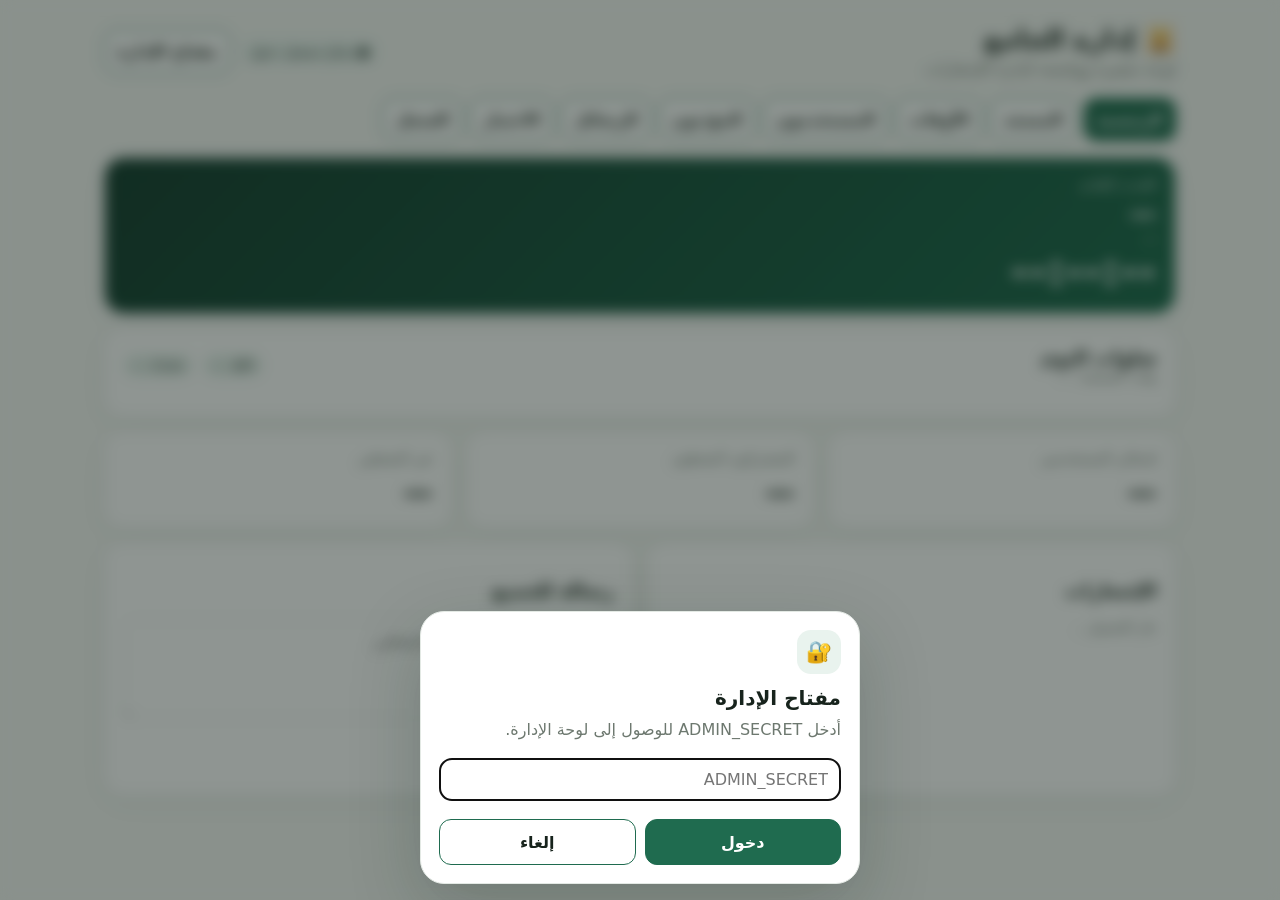
<file: admin.html>
<!doctype html>
<html lang="ar" dir="rtl">
<head>
<meta charset="utf-8"><meta name="viewport" content="width=device-width,initial-scale=1">
<title>إدارة الجامع</title>
<style>
:root{--bg:#f5f7f4;--card:#fff;--ink:#17231c;--muted:#6d786f;--line:#e3e9e4;--accent:#1f6b4f;--soft:#e9f3ee;--warn:#9b6a10;--danger:#a43b3b}
*{box-sizing:border-box}body{margin:0;font-family:system-ui,-apple-system,"Segoe UI",Tahoma,sans-serif;background:var(--bg);color:var(--ink)}
.wrap{max-width:1120px;margin:auto;padding:24px}.top{display:flex;gap:16px;justify-content:space-between;align-items:center;margin-bottom:20px}.brand h1{margin:0;font-size:26px}.brand p{margin:5px 0 0;color:var(--muted)}
.grid{display:grid;grid-template-columns:repeat(12,1fr);gap:14px}.card{background:var(--card);border:1px solid var(--line);border-radius:20px;padding:18px;box-shadow:0 8px 28px #2035290a}.span4{grid-column:span 4}.span6{grid-column:span 6}.span12{grid-column:span 12}
.kpi{font-size:30px;font-weight:800;margin-top:8px}.nextbox{background:linear-gradient(135deg,#173f31,#1f6b4f);color:#fff}.nextbox .muted{color:#d8e9e0}.countdown{font-size:42px;font-weight:900;letter-spacing:1px;font-variant-numeric:tabular-nums}.prayercards{display:grid;grid-template-columns:repeat(5,1fr);gap:10px}.pcard{border:1px solid var(--line);border-radius:16px;padding:14px;background:#fff}.pcard strong{display:block;font-size:18px;margin-bottom:8px}.pcard .timer{font-weight:800;font-variant-numeric:tabular-nums;margin-top:7px}.pcard.current{border-color:var(--accent);box-shadow:0 0 0 2px #1f6b4f18}.muted{color:var(--muted);font-size:14px}.row{display:flex;gap:10px;align-items:center;flex-wrap:wrap}
input,textarea,select,button{font:inherit;border-radius:12px;border:1px solid var(--line);padding:11px 12px;background:#fff}input,textarea{min-width:0}textarea{width:100%;min-height:100px;resize:vertical}
button{cursor:pointer;background:var(--accent);color:#fff;border-color:var(--accent);font-weight:700}button.secondary{background:#fff;color:var(--ink)}button.danger{background:var(--danger);border-color:var(--danger)}
table{width:100%;border-collapse:collapse;font-size:14px}th,td{text-align:right;padding:10px;border-bottom:1px solid var(--line);vertical-align:top}.scroll{overflow:auto}
.tabs{display:flex;gap:8px;overflow:auto;margin:0 0 16px}.tabs button{white-space:nowrap;background:#fff;color:var(--ink)}.tabs button.on{background:var(--accent);color:#fff}
.panel{display:none}.panel.on{display:block}.status{display:inline-flex;align-items:center;gap:6px;padding:5px 9px;border-radius:999px;background:var(--soft);font-size:13px}
.prayer{display:grid;grid-template-columns:1fr repeat(3,minmax(90px,1fr));gap:8px;align-items:center;padding:10px 0;border-bottom:1px solid var(--line)}
.toast{position:fixed;left:20px;bottom:20px;background:#17231c;color:#fff;padding:12px 16px;border-radius:12px;display:none;max-width:360px}

.modal-backdrop{position:fixed;inset:0;background:rgba(12,24,18,.46);backdrop-filter:blur(7px);-webkit-backdrop-filter:blur(7px);display:none;align-items:flex-end;justify-content:center;padding:16px;z-index:9999}.modal-backdrop.open{display:flex}.modal{width:min(100%,440px);background:#fff;border:1px solid var(--line);border-radius:24px;padding:18px;box-shadow:0 24px 70px rgba(20,39,29,.22);animation:modalIn .18s ease-out}.modal-handle{display:none;width:44px;height:4px;border-radius:99px;background:#d7ddd9;margin:0 auto 12px}.modal-icon{width:44px;height:44px;border-radius:14px;display:grid;place-items:center;background:var(--soft);font-size:21px;margin-bottom:12px}.modal h3{margin:0 0 6px;font-size:20px}.modal p{margin:0;color:var(--muted);line-height:1.75;white-space:pre-wrap}.modal-input{width:100%;margin-top:14px;font-size:16px}.modal-actions{display:flex;gap:9px;margin-top:18px}.modal-actions button{flex:1;min-height:46px}.message-group{margin-top:16px;padding-top:16px;border-top:1px solid var(--line)}.message-group:first-child{margin-top:0;padding-top:0;border-top:0}.message-group h4{margin:0 0 4px}.msg-field{display:block;margin-top:12px}.msg-field textarea{margin-top:7px;min-height:108px;line-height:1.6}.hintchips{display:flex;gap:6px;flex-wrap:wrap;margin-top:7px}.chip{font-size:12px;background:var(--soft);padding:5px 8px;border-radius:999px;color:var(--accent)}@keyframes modalIn{from{transform:translateY(12px);opacity:0}to{transform:none;opacity:1}}
@media(max-width:760px){.modal-backdrop{align-items:flex-end;padding:10px}.modal{border-radius:24px 24px 18px 18px;padding-bottom:max(18px,env(safe-area-inset-bottom))}.modal-handle{display:block}.prayercards{grid-template-columns:1fr 1fr}.countdown{font-size:34px}.wrap{padding:14px}.span4,.span6{grid-column:span 12}.top{align-items:flex-start;flex-direction:column}.prayer{grid-template-columns:1fr 1fr}.hide-sm{display:none}}
</style>
</head>
<body><div class="wrap">
<div class="top"><div class="brand"><h1>🕌 إدارة الجامع</h1><p>لوحة صغيرة وواضحة لإدارة الإشعارات</p></div><div class="row"><span id="cron" class="status">● فحص الحالة…</span><button class="secondary" onclick="setSecret()">مفتاح الإدارة</button></div></div>
<div class="tabs" id="tabs">
<button class="on" data-p="home">الرئيسية</button><button data-p="mosque">المسجد</button><button data-p="times">الأوقات</button><button data-p="users">المستخدمون</button><button data-p="imams">المؤذنون</button><button data-p="messages">الرسائل</button><button data-p="test">الاختبار</button><button data-p="logs">السجل</button>
</div>

<section id="home" class="panel on"><div class="grid">
<div class="card span12 nextbox"><div class="muted" id="nextLabel">الحدث القادم</div><div id="nextPrayer" style="font-size:28px;font-weight:900;margin-top:5px">—</div><div id="nextTime" class="muted">—</div><div id="nextCountdown" class="countdown">--:--:--</div></div>
<div class="card span12"><div class="row" style="justify-content:space-between"><div><h3 style="margin:0">صلوات اليوم</h3><div class="muted" id="mosqueClock">وقت المسجد: —</div></div><div class="row"><span id="homeApi" class="status">API: —</span><span id="homeCron" class="status">Cron: —</span></div></div><div id="homePrayerCards" class="prayercards" style="margin-top:14px"></div></div>
<div class="card span4"><div class="muted">إجمالي المستخدمين</div><div id="uTotal" class="kpi">—</div></div>
<div class="card span4"><div class="muted">المشتركون النشطون</div><div id="uActive" class="kpi">—</div></div>
<div class="card span4"><div class="muted">غير النشطين</div><div id="uInactive" class="kpi">—</div></div>
<div class="card span6"><h3>الإشعارات</h3><div id="notif" class="muted">جار التحميل…</div></div>
<div class="card span6"><h3>رسالة للجميع</h3><textarea id="broadcast" placeholder="اكتب الرسالة للمشتركين النشطين"></textarea><div style="margin-top:10px"><button onclick="sendBroadcast()">📢 إرسال للجميع</button></div></div>
</div></section>

<section id="mosque" class="panel"><div class="grid">
<div class="card span12"><h3>بيانات المسجد</h3><p class="muted">غيّر الموقع من هنا بدون تعديل الكود. الإحداثيات تحفظ في D1.</p>
<div class="grid">
<div class="span6"><label>اسم المسجد</label><input id="mosqueName" style="width:100%" placeholder="مثال: جامع الحي"></div>
<div class="span6"><label>المدينة</label><input id="mosqueCity" style="width:100%" placeholder="مثال: بريدة"></div>
<div class="span6"><label>Latitude — خط العرض</label><input id="mosqueLat" style="width:100%" inputmode="decimal" placeholder="26.3592"></div>
<div class="span6"><label>Longitude — خط الطول</label><input id="mosqueLon" style="width:100%" inputmode="decimal" placeholder="43.9818"></div>
<div class="span6"><label>المنطقة الزمنية</label><input id="mosqueTz" style="width:100%" value="Asia/Riyadh" readonly><div class="muted">تُحدد تلقائيًا من إحداثيات المسجد عند تحديث المواقيت.</div></div>
<div class="span6"><label>طريقة حساب الصلاة</label><input id="autoMethod" style="width:100%" value="تلقائي" readonly><div class="muted">النظام يختار الطريقة المناسبة تلقائيًا ولا تحتاج لتحديدها.</div></div>
</div>
<div class="row" style="margin-top:14px"><button onclick="saveMosque()">حفظ بيانات المسجد</button><button class="secondary" onclick="useMyLocation()">استخدام موقعي الحالي</button></div>
<p class="muted" style="margin-top:10px">لمسجد آخر: افتح موقعه في خرائط Google، اضغط بزر الفأرة الأيمن على موقع المسجد، ثم اضغط على رقمَي الإحداثيات لنسخهما.</p>
</div>
<div class="card span12"><h3>حالة API مواقيت الصلاة</h3><div class="grid">
<div class="span4"><div class="muted">الحالة</div><div id="apiHealth" class="kpi" style="font-size:20px">—</div></div>
<div class="span4"><div class="muted">آخر نجاح</div><div id="apiSuccess">—</div></div>
<div class="span4"><div class="muted">آخر محاولة</div><div id="apiAttempt">—</div></div>
<div class="span4"><div class="muted">المصدر</div><div id="apiSource">—</div></div>
<div class="span4"><div class="muted">طريقة الحساب التلقائية</div><div id="apiMethod">—</div></div>
<div class="span4"><div class="muted">مواقيت اليوم المحفوظة</div><div id="apiCount">—</div></div>
<div class="span4"><div class="muted">آخر خطأ</div><div id="apiError">—</div></div>
</div><div style="margin-top:12px"><button onclick="refreshPrayerApi()">🔄 تحديث المواقيت الآن</button></div></div>
</div></section>

<section id="times" class="panel"><div class="grid">
<div class="card span12"><h3>الأوقات الرسمية لليوم</h3><div class="row"><input id="date" type="date"><button onclick="loadTimes()">تحميل</button><button onclick="saveTimes()">حفظ الأوقات</button></div><div id="timeRows"></div></div>
<div class="card span12"><h3>إعدادات كل صلاة</h3><p class="muted">الوقت النهائي = الرسمي + التعديل، والإقامة = الوقت النهائي + مدة الانتظار.</p><div id="settingRows"></div><button onclick="saveSettings()">حفظ الإعدادات</button></div>
</div></section>

<section id="users" class="panel"><div class="card"><div class="row"><input id="userQ" placeholder="بحث بالاسم أو Chat ID"><button onclick="loadUsers()">بحث</button></div><div class="scroll"><table><thead><tr><th>الاسم</th><th>Chat ID</th><th>الحالة</th><th>الاشتراك</th><th></th></tr></thead><tbody id="usersBody"></tbody></table></div></div></section>

<section id="imams" class="panel"><div class="grid"><div class="card span12"><h3>إضافة مؤذن</h3><div class="row"><input id="imamName" placeholder="الاسم"><input id="imamId" placeholder="Telegram ID"><button onclick="addImam()">إضافة</button></div></div><div class="card span12"><div class="scroll"><table><thead><tr><th>الاسم</th><th>Telegram ID</th><th>الحالة</th><th></th></tr></thead><tbody id="imamsBody"></tbody></table></div></div></div></section>

<section id="messages" class="panel"><div class="card"><div class="row" style="justify-content:space-between;align-items:flex-start"><div><h3 style="margin:0">رسائل النظام</h3><p class="muted" style="margin:6px 0 0">عدّل نصوص تيليجرام من هنا بدون لمس الكود.</p></div><button onclick="saveMessages()">حفظ الرسائل</button></div><div class="hintchips"><span class="chip">{prayer_name}</span><span class="chip">{adhan_time}</span><span class="chip">{iqama_time}</span><span class="chip">{event_time}</span><span class="chip">{grace_minutes}</span></div><div id="messageFields" style="margin-top:16px"></div></div></section>

<section id="test" class="panel"><div class="grid"><div class="card span6"><h3>اختبار فوري</h3><p class="muted">ينشئ حدث اختبار ويرسل تنبيهًا للمؤذن فورًا.</p><div class="row"><button onclick="instantTest('adhan')">🔔 اختبار الأذان</button><button onclick="instantTest('iqama')">🕌 اختبار الإقامة</button></div></div><div class="card span6"><h3>TEST MODE 🧪</h3><div class="row"><label><input id="testEnabled" type="checkbox"> تفعيل</label><input id="testAdhan" type="time"><input id="testIqama" type="time"><button onclick="saveTestMode()">حفظ</button></div><p class="muted">اترك Cron يلتقط الأوقات التجريبية. بيانات الاختبار منفصلة بعلامة واضحة.</p></div></div></section>

<section id="logs" class="panel"><div class="card"><button onclick="loadLogs()">تحديث السجل</button><div class="scroll"><table><thead><tr><th>الوقت</th><th>الحدث</th><th>Chat ID</th><th>النوع</th><th>الحالة</th><th>المحاولات</th><th>الخطأ</th></tr></thead><tbody id="logsBody"></tbody></table></div></div></section>
</div><div id="toast" class="toast"></div>
<div id="modalBackdrop" class="modal-backdrop" role="dialog" aria-modal="true" aria-hidden="true">
  <div class="modal" id="appModal">
    <div class="modal-handle"></div><div class="modal-icon" id="modalIcon">✓</div>
    <h3 id="modalTitle">تنبيه</h3><p id="modalMessage"></p>
    <input id="modalInput" class="modal-input" style="display:none" autocomplete="off">
    <div class="modal-actions"><button id="modalConfirm">تأكيد</button><button id="modalCancel" class="secondary">إلغاء</button></div>
  </div>
</div>
<script>
const API = "https://masjid-notifier.5jfwpmvt9w.workers.dev";
let secret=localStorage.getItem("admin_secret")||"";
const prayers=[["fajr","الفجر"],["dhuhr","الظهر"],["asr","العصر"],["maghrib","المغرب"],["isha","العشاء"]];
let dash=null,dashLoadedAt=0;
async function setSecret(){const v=await inputModal("مفتاح الإدارة","أدخل ADMIN_SECRET للوصول إلى لوحة الإدارة.",secret,"ADMIN_SECRET");if(v!==null){secret=v.trim();localStorage.setItem("admin_secret",secret);refresh()}}
async function req(path,opt={}){const r=await fetch(API+path,{...opt,headers:{"Content-Type":"application/json","Authorization":"Bearer "+secret,...(opt.headers||{})}});const j=await r.json().catch(()=>({}));if(!r.ok)throw new Error(j.error||"فشل الطلب");return j}
function toast(s){const e=document.getElementById("toast");e.textContent=s;e.style.display="block";setTimeout(()=>e.style.display="none",2600)}
document.querySelectorAll("#tabs button").forEach(b=>b.onclick=()=>{document.querySelectorAll("#tabs button,.panel").forEach(x=>x.classList.remove("on"));b.classList.add("on");document.getElementById(b.dataset.p).classList.add("on");if(b.dataset.p==="home")loadDashboard();if(b.dataset.p==="mosque")loadMosque();if(b.dataset.p==="users")loadUsers();if(b.dataset.p==="imams")loadImams();if(b.dataset.p==="messages")loadMessages();if(b.dataset.p==="logs")loadLogs()});
async function refresh(){try{const [s,st]=await Promise.all([req("/api/status"),req("/api/stats")]);document.getElementById("cron").textContent=s.health?.last_success_at?"● النظام يعمل":"● لم يسجل Cron بعد";homeCron.textContent=s.health?.last_success_at?"🟢 Cron يعمل":"🟠 Cron لم يسجل";homeApi.textContent=s.prayer_api?.healthy?"🟢 API يعمل":"🟠 API يحتاج تحديث";uTotal.textContent=st.users?.total??0;uActive.textContent=st.users?.active??0;uInactive.textContent=st.users?.inactive??0;notif.textContent=`الإجمالي ${st.notifications?.total||0} — نجح ${st.notifications?.success||0} — فشل ${st.notifications?.failed||0} — اليوم ${st.notifications?.today||0}`;await loadSettings();await loadDashboard()}catch(e){document.getElementById("cron").textContent="● يحتاج تسجيل دخول";if(!secret)setSecret();else toast(e.message)}}
async function sendBroadcast(){if(!broadcast.value.trim())return infoModal("الرسالة فارغة","اكتب الرسالة التي تريد إرسالها أولًا.");const ok=await confirmModal("إرسال الرسالة؟","سيتم إرسالها لكل المشتركين النشطين.","إرسال للجميع","إلغاء","📢");if(!ok)return;try{const j=await req("/api/broadcast",{method:"POST",body:JSON.stringify({text:broadcast.value})});toast(`تمت إضافة ${j.queued||0} رسالة للإرسال`);broadcast.value=""}catch(e){errorModal(e.message)}}
async function loadSettings(){const j=await req("/api/settings");window.ps=j.prayer_settings;window.settings=j.settings;settingRows.innerHTML=prayers.map(([k,n])=>{const x=ps.find(v=>v.prayer===k)||{};return `<div class="prayer"><b>${n}</b><label>تعديل الأذان <input id="off_${k}" type="number" value="${x.adhan_offset??0}" style="width:90px"> د</label><label>الإقامة بعد <input id="delay_${k}" type="number" value="${x.iqama_delay??20}" style="width:90px"> د</label><span class="muted" id="preview_${k}"></span></div>`}).join("");testEnabled.checked=settings.test_mode==="1";testAdhan.value=settings.test_adhan_time||"";testIqama.value=settings.test_iqama_time||"";date.value=date.value||new Intl.DateTimeFormat("en-CA",{timeZone:settings.timezone||"Asia/Riyadh"}).format(new Date());await loadTimes()}
async function loadMosque(){
  const s=window.settings||{};
  mosqueName.value=s.mosque_name||""; mosqueCity.value=s.city||""; mosqueLat.value=s.latitude||"25.862290"; mosqueLon.value=s.longitude||"44.212133"; mosqueTz.value=s.timezone||"Asia/Riyadh"; autoMethod.value=s.api_last_method||"تلقائي";
  try{
    const a=await req("/api/prayer-api/status");
    apiHealth.textContent=a.healthy?"🟢 يعمل":"🟠 يحتاج تحديث";
    apiSuccess.textContent=fmtApiTime(a.api_last_success_at);
    apiAttempt.textContent=fmtApiTime(a.api_last_attempt_at);
    apiSource.textContent=a.api_last_source||"AlAdhan API";
    apiMethod.textContent=a.api_last_method||"تلقائي"; autoMethod.value=a.api_last_method||"تلقائي";
    apiCount.textContent=(a.today_prayer_count??0)+" / 5";
    apiError.textContent=a.api_last_error||"لا يوجد";
  }catch(e){apiHealth.textContent="🔴 خطأ";apiError.textContent=e.message}
}
async function saveMosque(){try{await req("/api/settings",{method:"POST",body:JSON.stringify({mosque_name:mosqueName.value.trim(),city:mosqueCity.value.trim(),latitude:mosqueLat.value.trim(),longitude:mosqueLon.value.trim()})});toast("تم حفظ الموقع — اضغط تحديث المواقيت لاكتشاف المنطقة والطريقة تلقائيًا");await loadSettings();await loadMosque()}catch(e){errorModal(e.message)}}
async function refreshPrayerApi(){try{apiHealth.textContent="⏳ جاري التحديث";const j=await req("/api/prayer-api/refresh",{method:"POST",body:"{}"});toast("تم تحديث مواقيت الصلاة من API");await loadSettings();await loadMosque();await loadTimes();await loadDashboard()}catch(e){apiHealth.textContent="🔴 فشل";apiError.textContent=e.message;errorModal(e.message)}}
function fmtApiTime(v){if(!v)return "—";try{return new Intl.DateTimeFormat("ar-SA",{dateStyle:"medium",timeStyle:"medium",timeZone:mosqueTz?.value||"Asia/Riyadh"}).format(new Date(v))}catch{return v}}
function useMyLocation(){if(!navigator.geolocation)return toast("المتصفح لا يدعم تحديد الموقع");navigator.geolocation.getCurrentPosition(p=>{mosqueLat.value=p.coords.latitude.toFixed(6);mosqueLon.value=p.coords.longitude.toFixed(6);toast("تم إدخال موقعك الحالي")},()=>toast("تعذر الحصول على الموقع"),{enableHighAccuracy:true,timeout:10000})}
async function loadTimes(){try{const j=await req("/api/prayers?date="+date.value);const map=Object.fromEntries(j.prayers.map(x=>[x.prayer,x]));timeRows.innerHTML=prayers.map(([k,n])=>`<div class="prayer"><b>${n}</b><label>الرسمي <input id="time_${k}" type="time" value="${map[k]?.official_time||""}"></label><span>الأذان: ${map[k]?.adhan_display||"—"}</span><span>الإقامة: ${map[k]?.iqama_display||"—"}</span></div>`).join("")}catch(e){errorModal(e.message)}}
async function saveTimes(){try{const times={};prayers.forEach(([k])=>times[k]=document.getElementById("time_"+k).value);await req("/api/prayer-times",{method:"POST",body:JSON.stringify({date:date.value,times})});toast("تم حفظ الأوقات");await loadTimes()}catch(e){errorModal(e.message)}}
async function saveSettings(){try{const arr=prayers.map(([k])=>({prayer:k,adhan_offset:+document.getElementById("off_"+k).value,iqama_delay:+document.getElementById("delay_"+k).value}));await req("/api/settings",{method:"POST",body:JSON.stringify({prayers:arr})});toast("تم حفظ الإعدادات");await loadSettings()}catch(e){errorModal(e.message)}}
async function loadUsers(){try{const j=await req("/api/users?q="+encodeURIComponent(userQ.value));usersBody.innerHTML=j.users.map(x=>`<tr><td>${esc(x.name||"—")}</td><td>${esc(x.chat_id)}</td><td>${x.status}</td><td>${x.subscribed_at||"—"}</td><td><button class="secondary" onclick="userStatus(${x.id},'${x.status==="active"?"inactive":"active"}')">${x.status==="active"?"تعطيل":"تفعيل"}</button></td></tr>`).join("")}catch(e){errorModal(e.message)}}
async function userStatus(id,status){await req("/api/users/status",{method:"POST",body:JSON.stringify({id,status})});loadUsers()}
async function loadImams(){try{const j=await req("/api/imams");imamsBody.innerHTML=j.imams.map(x=>`<tr><td>${esc(x.name)}</td><td>${esc(x.telegram_id)}</td><td>${x.status}</td><td class="row"><button class="secondary" onclick="imamStatus(${x.id},'${x.status==="active"?"inactive":"active"}')">${x.status==="active"?"تعطيل":"تفعيل"}</button><button class="danger" onclick="delImam(${x.id})">إزالة</button></td></tr>`).join("")}catch(e){errorModal(e.message)}}
async function addImam(){try{await req("/api/imams",{method:"POST",body:JSON.stringify({name:imamName.value,telegram_id:imamId.value})});imamName.value=imamId.value="";toast("تمت إضافة المؤذن");loadImams()}catch(e){errorModal(e.message)}}
async function imamStatus(id,status){await req("/api/imams/status",{method:"POST",body:JSON.stringify({id,status})});loadImams()}
async function delImam(id){const ok=await confirmModal("إزالة المؤذن؟","لن يستقبل تنبيهات الأذان أو الإقامة بعد الإزالة.","إزالة","إلغاء","🗑️",true);if(!ok)return;try{await req("/api/imams/delete",{method:"POST",body:JSON.stringify({id})});loadImams();toast("تمت إزالة المؤذن")}catch(e){errorModal(e.message)}}
const messageSchema=[
  {group:"المشتركون",items:[
    ["msg_start","رسالة الاشتراك"],["msg_stop_prompt","تأكيد إيقاف الإشعارات"],["msg_stop_cancel","إلغاء إيقاف الإشعارات"],["msg_stop","رسالة إيقاف الإشعارات"],["msg_adhan","إشعار الأذان للمشتركين"],["msg_iqama","إشعار الإقامة للمشتركين"]
  ]},
  {group:"المؤذن",items:[
    ["msg_imam_alert_adhan","تنبيه المؤذن للأذان"],["msg_imam_alert_iqama","تنبيه المؤذن للإقامة"],["msg_missed_adhan","نسيان تأكيد الأذان"],["msg_missed_iqama","نسيان تأكيد الإقامة"],["msg_confirm_success","نجاح التأكيد"],["msg_confirm_already","تم التأكيد مسبقًا"],["msg_confirm_expired","انتهاء صلاحية التنبيه"],["msg_imam_unauthorized","غير مصرح للمؤذن"]
  ]},
  {group:"الاختبارات",items:[["msg_test_prefix","بادئة رسائل الاختبار"]]}
];
function allMessageKeys(){return messageSchema.flatMap(g=>g.items.map(x=>x[0]))}
async function loadMessages(){try{const j=await req("/api/messages");messageFields.innerHTML=messageSchema.map(g=>`<div class="message-group"><h4>${g.group}</h4>${g.items.map(([k,n])=>`<label class="msg-field"><b>${n}</b><textarea id="${k}">${esc(j.messages[k]||"")}</textarea></label>`).join("")}</div>`).join("")}catch(e){errorModal(e.message)}}
async function saveMessages(){try{const messages={};allMessageKeys().forEach(k=>messages[k]=document.getElementById(k)?.value||"");await req("/api/messages",{method:"POST",body:JSON.stringify({messages})});toast("تم حفظ جميع الرسائل")}catch(e){errorModal(e.message)}}
async function instantTest(type){try{const j=await req("/api/test/"+type,{method:"POST",body:"{}"});toast("تم إرسال تنبيه الاختبار للمؤذنين") }catch(e){errorModal(e.message)}}
async function saveTestMode(){try{await req("/api/test-mode",{method:"POST",body:JSON.stringify({enabled:testEnabled.checked,adhan_time:testAdhan.value,iqama_time:testIqama.value})});toast("تم حفظ وضع الاختبار")}catch(e){errorModal(e.message)}}
async function loadLogs(){try{const j=await req("/api/logs");logsBody.innerHTML=j.logs.map(x=>`<tr><td>${x.created_at}</td><td>${esc(x.event_id)}</td><td>${esc(x.chat_id)}</td><td>${x.type}</td><td>${x.status}</td><td>${x.attempt_count}</td><td>${esc(x.error||"")}</td></tr>`).join("")}catch(e){errorModal(e.message)}}
async function loadDashboard(){
  try{
    dash=await req("/api/dashboard");dashLoadedAt=Date.now();renderDashboard();
  }catch(e){homePrayerCards.innerHTML=`<div class="muted">${esc(e.message)}</div>`}
}
function remaining(base){return Math.floor(Number(base||0)-(Date.now()-dashLoadedAt)/1000)}
function clockText(sec){sec=Math.max(0,Math.floor(sec));const h=Math.floor(sec/3600),m=Math.floor((sec%3600)/60),s=sec%60;return `${String(h).padStart(2,"0")}:${String(m).padStart(2,"0")}:${String(s).padStart(2,"0")}`}
function eventStatusLabel(v){return ({pending:"بانتظار الوقت",alerting:"جاري تنبيه المؤذن",alerted:"بانتظار تأكيد المؤذن",confirmed:"تم التأكيد",expired:"انتهت المهلة"})[v]||v||"—"}
function renderDashboard(){
  if(!dash)return;
  const elapsed=Math.floor((Date.now()-dashLoadedAt)/1000);
  const localSec=(Number(String(dash.now?.hms||"00:00:00").split(":")[0])*3600+Number(String(dash.now?.hms||"00:00:00").split(":")[1])*60+Number(String(dash.now?.hms||"00:00:00").split(":")[2])+elapsed)%86400;
  const hh=Math.floor(localSec/3600),mm=Math.floor((localSec%3600)/60),ss=localSec%60;
  mosqueClock.textContent=`وقت المسجد: ${String(hh).padStart(2,"0")}:${String(mm).padStart(2,"0")}:${String(ss).padStart(2,"0")} — ${dash.now?.timezone||""}`;
  let candidates=[];
  for(const p of dash.prayers||[]){const a=remaining(p.adhan_remaining_seconds),i=remaining(p.iqama_remaining_seconds);if(a>0)candidates.push({p,type:"adhan",r:a,display:p.adhan_display});else if(i>0)candidates.push({p,type:"iqama",r:i,display:p.iqama_display})}
  candidates.sort((a,b)=>a.r-b.r);const n=candidates[0];
  if(n){nextLabel.textContent=n.type==="adhan"?"الأذان القادم":"الإقامة القادمة";nextPrayer.textContent=n.p.prayer_name;nextTime.textContent=`الوقت ${n.display}`;nextCountdown.textContent=clockText(n.r)}else{nextLabel.textContent="اكتملت صلوات اليوم";nextPrayer.textContent="—";nextTime.textContent="";nextCountdown.textContent="00:00:00"}
  homePrayerCards.innerHTML=(dash.prayers||[]).map(p=>{const a=remaining(p.adhan_remaining_seconds),i=remaining(p.iqama_remaining_seconds);let msg="انتهت";let cls="";if(a>0){msg=`الأذان بعد ${clockText(a)}`}else if(i>0){msg=`الإقامة بعد ${clockText(i)}`;cls=" current"}return `<div class="pcard${cls}"><strong>${p.prayer_name}</strong><div>الأذان: <b>${p.adhan_display}</b></div><div>الإقامة: <b>${p.iqama_display}</b></div><div class="timer">${msg}</div><div class="muted">الأذان: ${eventStatusLabel(p.adhan_status)}<br>الإقامة: ${eventStatusLabel(p.iqama_status)}</div></div>`}).join("");
}
setInterval(()=>{if(dash)renderDashboard()},1000);
setInterval(()=>{if(secret)loadDashboard()},30000);


let modalResolver=null;
function closeModal(value){modalBackdrop.classList.remove("open");modalBackdrop.setAttribute("aria-hidden","true");modalInput.style.display="none";const r=modalResolver;modalResolver=null;if(r)r(value)}
function openModal({title,message,confirmText="حسنًا",cancelText="",icon="✓",danger=false,input=false,inputValue="",placeholder=""}){
  if(modalResolver)closeModal(false);modalTitle.textContent=title;modalMessage.textContent=message||"";modalIcon.textContent=icon;modalConfirm.textContent=confirmText;modalConfirm.className=danger?"danger":"";modalCancel.textContent=cancelText||"إلغاء";modalCancel.style.display=cancelText?"block":"none";modalInput.style.display=input?"block":"none";modalInput.value=inputValue||"";modalInput.placeholder=placeholder||"";modalBackdrop.classList.add("open");modalBackdrop.setAttribute("aria-hidden","false");if(input)setTimeout(()=>modalInput.focus(),80);return new Promise(resolve=>{modalResolver=resolve;modalConfirm.onclick=()=>closeModal(input?modalInput.value:true);modalCancel.onclick=()=>closeModal(false)})}
function confirmModal(title,message,confirmText="تأكيد",cancelText="إلغاء",icon="!",danger=false){return openModal({title,message,confirmText,cancelText,icon,danger})}
async function inputModal(title,message,value="",placeholder=""){const r=await openModal({title,message,confirmText:"دخول",cancelText:"إلغاء",icon:"🔐",input:true,inputValue:value,placeholder});return r===false?null:r}
function infoModal(title,message){return openModal({title,message,confirmText:"حسنًا",icon:"✓"})}
function errorModal(message){return openModal({title:"تعذر إكمال العملية",message,confirmText:"حسنًا",icon:"!",danger:true})}
modalBackdrop.addEventListener("click",e=>{if(e.target===modalBackdrop&&modalResolver)closeModal(false)});
modalInput.addEventListener("keydown",e=>{if(e.key==="Enter"&&modalResolver)modalConfirm.click()});

function esc(s){return String(s??"").replace(/[&<>"']/g,c=>({"&":"&amp;","<":"&lt;",">":"&gt;",'"':"&quot;","'":"&#39;"}[c]))}
refresh();
</script></body></html>
</file>
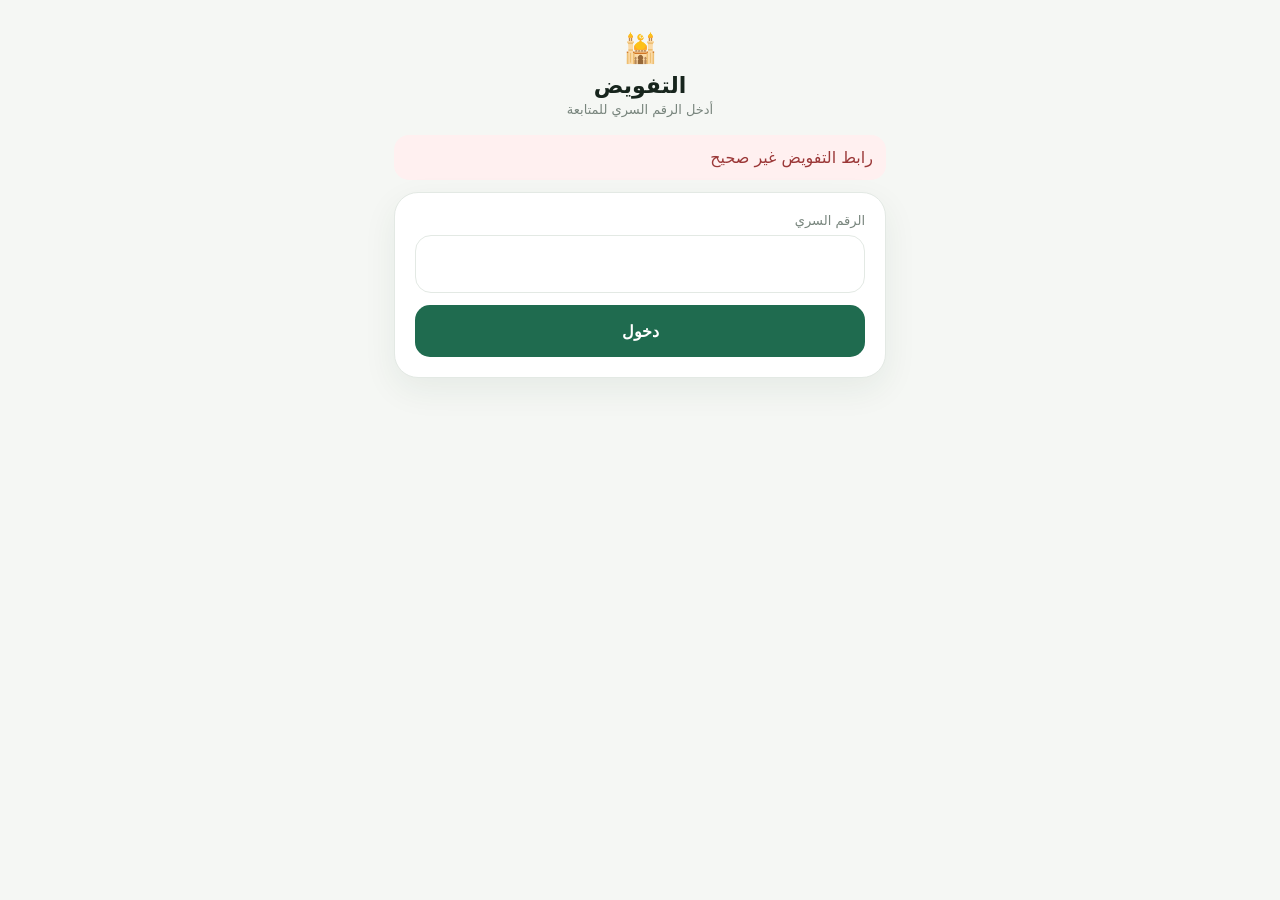
<file: delegate.html>
<!doctype html><html lang="ar" dir="rtl"><head><meta charset="utf-8"><meta name="viewport" content="width=device-width,initial-scale=1,viewport-fit=cover,maximum-scale=1"><meta name="theme-color" content="#f5f7f4"><title>التفويض</title><style>
:root{--bg:#f5f7f4;--card:#fff;--ink:#17251d;--muted:#78857d;--line:#e3e9e4;--accent:#1f6b4f;--soft:#eaf4ef;--danger:#9b3838}*{box-sizing:border-box;-webkit-tap-highlight-color:transparent}body{margin:0;background:var(--bg);font-family:system-ui,-apple-system,"SF Arabic","Segoe UI",Tahoma,sans-serif;color:var(--ink)}main{max-width:520px;margin:auto;padding:calc(24px + env(safe-area-inset-top)) 14px calc(30px + env(safe-area-inset-bottom))}.logo{text-align:center;font-size:28px;margin:8px}.title{text-align:center;font-size:22px;font-weight:900;margin-bottom:4px}.sub{text-align:center;color:var(--muted);font-size:13px;margin-bottom:18px}.card{background:#fff;border:1px solid var(--line);border-radius:24px;padding:20px;box-shadow:0 12px 34px rgba(31,65,46,.07)}.field label{display:block;color:var(--muted);font-size:13px;margin-bottom:7px}.field input{width:100%;height:58px;border:1px solid var(--line);border-radius:16px;text-align:center;font-size:24px;letter-spacing:8px;outline:none}.btn{width:100%;height:52px;border:0;border-radius:15px;background:var(--accent);color:#fff;font-weight:850;font-size:16px;margin-top:12px}.btn:disabled{opacity:.45}.eyebrow{color:var(--muted);font-size:13px}.prayer{font-size:38px;font-weight:950;margin:3px 0 12px}.counter{background:var(--soft);border-radius:18px;padding:14px;text-align:center;font-size:30px;font-weight:950;font-variant-numeric:tabular-nums}.times{display:grid;grid-template-columns:1fr 1fr;gap:9px;margin-top:10px}.time{border:1px solid var(--line);border-radius:16px;padding:12px;text-align:center}.time span{display:block;color:var(--muted);font-size:12px}.time b{font-size:18px}.actions{margin-top:14px}.done{text-align:center;padding:26px 8px}.done .big{font-size:42px}.done h2{margin:7px 0}.error{background:#fff0f0;color:var(--danger);padding:13px;border-radius:15px;margin-bottom:12px}.hidden{display:none}
</style></head><body><main><div class="logo">🕌</div><div class="title">التفويض</div><div class="sub">أدخل الرقم السري للمتابعة</div><div id="error" class="error hidden"></div><div id="login" class="card"><div class="field"><label>الرقم السري</label><input id="pin" maxlength="4" inputmode="numeric" pattern="[0-9]*" autocomplete="one-time-code"></div><button id="loginBtn" class="btn">دخول</button></div><div id="state" class="hidden"></div></main><script>
const API="https://masjid-notifier.5jfwpmvt9w.workers.dev";const token=new URLSearchParams(location.search).get('token')||'';let PIN=sessionStorage.getItem('delegate_pin')||'';let NOW=0,START=Date.now(),STATE=null;const AR={fajr:'الفجر',dhuhr:'الظهر',asr:'العصر',maghrib:'المغرب',isha:'العشاء'};
async function post(path,body){const r=await fetch(API+path,{method:'POST',headers:{'Content-Type':'application/json'},body:JSON.stringify(body)});const j=await r.json().catch(()=>({}));if(!r.ok)throw new Error(j.error||'تعذر إكمال الطلب');return j}function sec(h){const [a,b,c=0]=String(h||'0:0').split(':').map(Number);return a*3600+b*60+c}function hms(s){s=Math.max(0,Math.floor(s));return [Math.floor(s/3600),Math.floor((s%3600)/60),s%60].map(x=>String(x).padStart(2,'0')).join(':')}function now(){return NOW+Math.floor((Date.now()-START)/1000)}function err(m){error.textContent=m;error.classList.remove('hidden')}
async function enter(){try{error.classList.add('hidden');PIN=pin.value.trim();await post('/api/delegate/login',{token,pin:PIN});sessionStorage.setItem('delegate_pin',PIN);login.classList.add('hidden');state.classList.remove('hidden');await load()}catch(e){err(e.message)}}loginBtn.onclick=enter;pin.addEventListener('keydown',e=>{if(e.key==='Enter')enter()});
function render(){if(!STATE)return;if(STATE.finished){state.innerHTML=`<div class="card done"><div class="big">🤍</div><h2>جزاك الله خيرًا</h2><div class="sub">انتهى تفويضك لهذا المسجد</div></div>`;return}const x=STATE.next;const n=now();const a=sec(x.adhan_time),i=sec(x.iqama_time);let label='متبقي على الأذان',target=a;if(n>=a){label='متبقي على الإقامة';target=i}if(n>=i){label='وقت الإقامة';target=i}const evA=(x.events||[]).find(e=>e.type==='adhan'),evI=(x.events||[]).find(e=>e.type==='iqama');const aOpen=n>=a&&n<a+600&&evA&&['pending','alerted'].includes(evA.status);const iOpen=n>=i&&n<i+600&&evI&&['pending','alerted'].includes(evI.status);state.innerHTML=`<div class="card"><div class="eyebrow">صلاتك المفوضة القادمة</div><div class="prayer">${AR[x.prayer]}</div><div class="counter">${label}<br>${hms(target-n)}</div><div class="times"><div class="time"><span>الأذان</span><b>${x.adhan_display}</b></div><div class="time"><span>الإقامة</span><b>${x.iqama_display}</b></div></div><div class="actions">${aOpen?`<button class="btn" onclick="confirmEv('${evA.id}','adhan')">تم الأذان</button>`:''}${iOpen?`<button class="btn" onclick="confirmEv('${evI.id}','iqama')">تمت الإقامة</button>`:''}</div></div>`}
async function load(){try{const j=await post('/api/delegate/state',{token,pin:PIN});STATE=j;if(j.now){NOW=sec(j.now.hms);START=Date.now()}render()}catch(e){err(e.message)}}window.confirmEv=async(id,type)=>{try{await post('/api/delegate/confirm',{token,pin:PIN,event_id:id,type});await load()}catch(e){err(e.message)}};
if(!token)err('رابط التفويض غير صحيح');else if(PIN){pin.value=PIN;login.classList.add('hidden');state.classList.remove('hidden');load()}setInterval(()=>{render()},1000);setInterval(()=>{if(PIN)load()},20000);
</script></body></html>
</file>
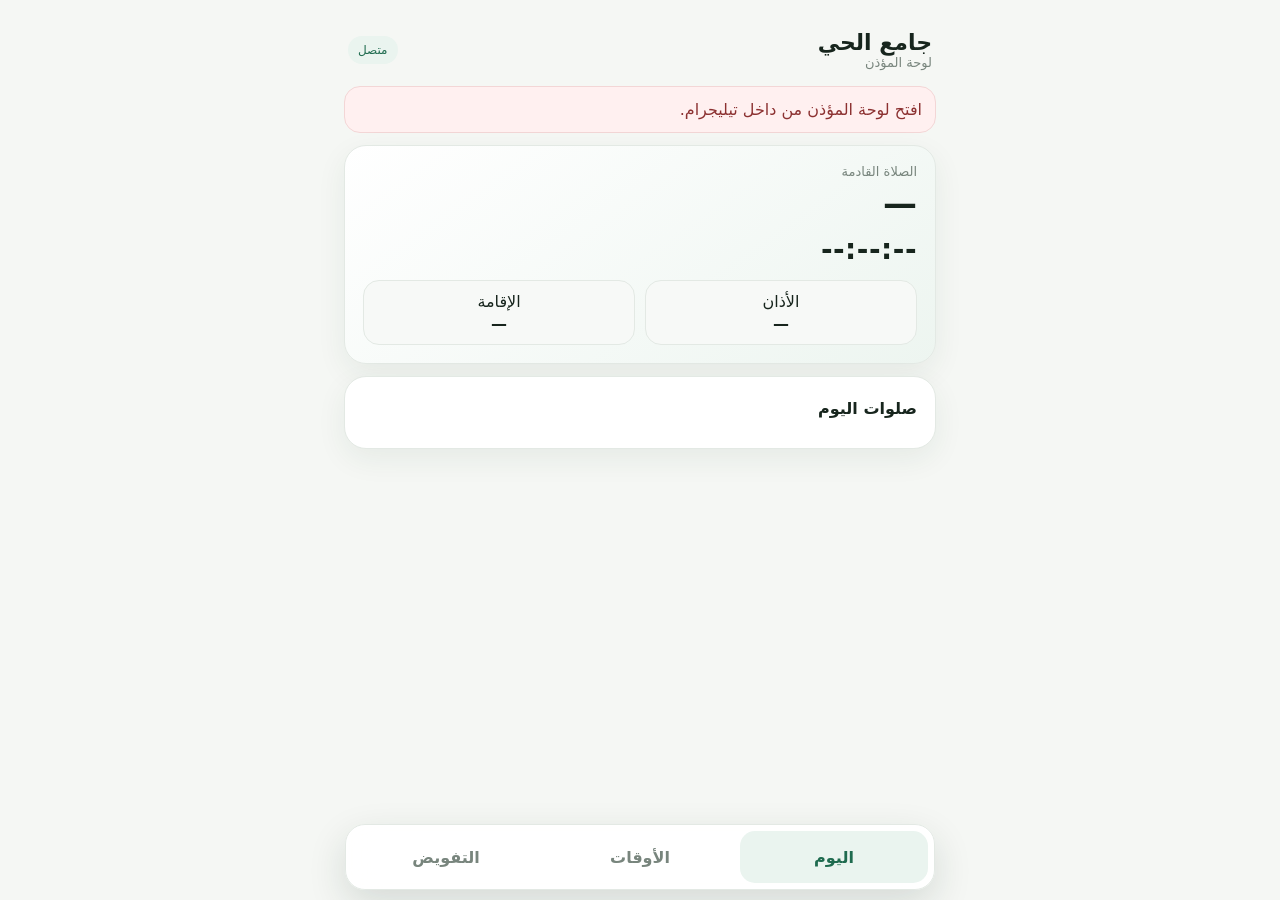
<file: mini-app.html>
<!doctype html>
<html lang="ar" dir="rtl">
<head>
<meta charset="utf-8">
<meta name="viewport" content="width=device-width,initial-scale=1,viewport-fit=cover,maximum-scale=1">
<meta name="theme-color" content="#f5f7f4">
<title>لوحة المؤذن</title>
<script src="https://telegram.org/js/telegram-web-app.js"></script>
<style>
:root{--bg:#f5f7f4;--card:#fff;--ink:#17251d;--muted:#78857d;--line:#e3e9e4;--accent:#1f6b4f;--accent2:#eaf4ef;--danger:#a63d3d;--shadow:0 10px 30px rgba(31,65,46,.07)}
*{box-sizing:border-box;-webkit-tap-highlight-color:transparent}html,body{margin:0;background:var(--bg);color:var(--ink);font-family:system-ui,-apple-system,"SF Arabic","Segoe UI",Tahoma,sans-serif}body{min-height:100vh}button,input{font:inherit}button{cursor:pointer}.app{max-width:620px;margin:auto;padding:calc(14px + env(safe-area-inset-top)) 14px calc(94px + env(safe-area-inset-bottom))}.top{display:flex;align-items:center;justify-content:space-between;padding:8px 4px 16px}.title{font-size:22px;font-weight:850}.sub{font-size:13px;color:var(--muted)}.status{font-size:12px;background:var(--accent2);color:var(--accent);padding:7px 10px;border-radius:999px}.card{background:var(--card);border:1px solid var(--line);border-radius:22px;padding:18px;box-shadow:var(--shadow);margin-bottom:12px}.hero{background:linear-gradient(145deg,#fff,#edf5f0)}.eyebrow{color:var(--muted);font-size:13px}.heroName{font-size:34px;font-weight:900;margin:4px 0}.count{font-variant-numeric:tabular-nums;font-size:28px;font-weight:900;letter-spacing:.5px;margin-top:10px}.times{display:flex;gap:10px;margin-top:14px}.pill{flex:1;background:#f7f9f7;border:1px solid var(--line);border-radius:16px;padding:11px;text-align:center}.pill b{display:block;font-size:16px;margin-top:3px}.sectionTitle{font-size:16px;font-weight:850;margin:4px 0 12px}.prayer{display:grid;grid-template-columns:1fr auto;gap:12px;align-items:center;padding:14px 0;border-bottom:1px solid var(--line)}.prayer:last-child{border-bottom:0}.prayerName{font-weight:850}.mini{font-size:12px;color:var(--muted);margin-top:3px}.timeStrong{font-weight:850;font-variant-numeric:tabular-nums}.editBtn,.ghost,.primary,.danger{min-height:46px;border-radius:14px;border:0;padding:0 15px;font-weight:800}.editBtn,.ghost{background:#f4f7f5;color:var(--ink);border:1px solid var(--line)}.primary{background:var(--accent);color:white;width:100%}.danger{background:#fff0f0;color:var(--danger);border:1px solid #f3d4d4}.tabs{position:fixed;z-index:20;left:50%;transform:translateX(-50%);bottom:calc(10px + env(safe-area-inset-bottom));width:min(590px,calc(100% - 24px));display:grid;grid-template-columns:repeat(3,1fr);gap:6px;background:rgba(255,255,255,.92);backdrop-filter:blur(16px);border:1px solid var(--line);padding:6px;border-radius:20px;box-shadow:0 14px 38px rgba(22,48,34,.14)}.tab{height:52px;border:0;border-radius:15px;background:transparent;color:var(--muted);font-weight:800}.tab.active{background:var(--accent2);color:var(--accent)}.page{display:none}.page.active{display:block}.modalWrap{position:fixed;z-index:100;inset:0;background:rgba(12,26,18,.38);display:none;align-items:flex-end;justify-content:center;padding:16px}.modalWrap.show{display:flex}.modal{width:min(560px,100%);background:white;border-radius:24px;padding:20px 18px calc(18px + env(safe-area-inset-bottom));box-shadow:0 24px 60px rgba(0,0,0,.22);animation:up .18s ease}.modal h3{margin:0 0 6px;font-size:20px}.modal p{margin:0 0 16px;color:var(--muted);line-height:1.6}.field{margin:12px 0}.field label{display:block;font-size:13px;color:var(--muted);margin-bottom:6px}.field input{width:100%;height:52px;border:1px solid var(--line);border-radius:14px;padding:0 14px;font-size:16px;background:#fff;outline:none}.row{display:grid;grid-template-columns:1fr 1fr;gap:9px;margin-top:12px}.chips{display:flex;gap:8px;flex-wrap:wrap}.chip{border:1px solid var(--line);background:#fff;border-radius:999px;padding:10px 13px;font-weight:800}.chip.on{background:var(--accent2);border-color:#b8d8c9;color:var(--accent)}.selection{display:flex;justify-content:space-between;gap:10px;align-items:center;padding:12px 0;border-bottom:1px solid var(--line)}.selection:last-child{border:0}.empty{text-align:center;color:var(--muted);padding:24px 8px}.toast{position:fixed;z-index:120;left:50%;transform:translateX(-50%);bottom:calc(90px + env(safe-area-inset-bottom));background:#173d2d;color:white;padding:11px 16px;border-radius:999px;font-size:13px;display:none}.toast.show{display:block}.pin{font-size:34px;font-weight:950;letter-spacing:8px;text-align:center;background:#f5f8f6;border:1px dashed #b7cabc;border-radius:18px;padding:14px;margin:14px 0}.delegation{display:flex;justify-content:space-between;gap:12px;align-items:center;padding:13px 0;border-bottom:1px solid var(--line)}.delegation:last-child{border:0}.error{background:#fff0f0;color:#8c3131;border:1px solid #f3d6d6;border-radius:16px;padding:13px;margin-bottom:12px}.hidden{display:none}@keyframes up{from{transform:translateY(12px);opacity:.7}to{transform:none;opacity:1}}@media(min-width:700px){.modalWrap{align-items:center}.modal{border-radius:26px}.app{padding-top:22px}}
</style>
</head>
<body>
<div class="app">
  <div class="top"><div><div id="mosque" class="title">جامع الحي</div><div class="sub">لوحة المؤذن</div></div><div class="status">متصل</div></div>
  <div id="error" class="error hidden"></div>

  <section id="pageToday" class="page active">
    <div id="hero" class="card hero"><div class="eyebrow">الصلاة القادمة</div><div class="heroName">—</div><div class="count">--:--:--</div><div class="times"><div class="pill">الأذان<b>—</b></div><div class="pill">الإقامة<b>—</b></div></div></div>
    <div class="card"><div class="sectionTitle">صلوات اليوم</div><div id="todayList"></div></div>
  </section>

  <section id="pageTimes" class="page">
    <div class="card"><div class="sectionTitle">تعديل الأذان والإقامة</div><div class="sub" style="margin-bottom:10px">التعديل بالدقائق ويُحفظ للصلاة المختارة.</div><div id="settingsList"></div></div>
  </section>

  <section id="pageDelegate" class="page">
    <div class="card">
      <div class="sectionTitle">إنشاء تفويض</div>
      <div class="field"><label>اليوم</label><input id="delegDate" type="date"></div>
      <div class="field"><label>الصلوات</label><div id="chips" class="chips"></div></div>
      <button id="addSelection" class="ghost" style="width:100%;margin-top:8px">إضافة للاختيار</button>
      <div id="selectedWrap" style="margin-top:10px"></div>
      <button id="createDelegation" class="primary" style="margin-top:14px">إنشاء التفويض</button>
    </div>
    <div class="card"><div class="sectionTitle">التفويضات</div><div id="delegations"></div></div>
  </section>
</div>

<nav class="tabs"><button class="tab active" data-page="Today">اليوم</button><button class="tab" data-page="Times">الأوقات</button><button class="tab" data-page="Delegate">التفويض</button></nav>

<div id="editModal" class="modalWrap"><div class="modal"><h3 id="editTitle">تعديل الصلاة</h3><p>غيّر ما تحتاجه فقط.</p><div class="field"><label>تأخير الأذان بالدقائق</label><input id="adhanOffset" type="number" inputmode="numeric" min="-180" max="180"></div><div class="field"><label>الإقامة بعد الأذان بالدقائق</label><input id="iqamaDelay" type="number" inputmode="numeric" min="0" max="180"></div><div class="row"><button class="ghost" onclick="closeModal('editModal')">إلغاء</button><button id="savePrayer" class="primary">حفظ</button></div></div></div>

<div id="doneModal" class="modalWrap"><div class="modal"><h3>تم إنشاء التفويض ✓</h3><p>تم نسخ الرابط. أرسله للمؤذن المفوّض.</p><div id="pinBox" class="pin">0000</div><button id="copyPin" class="ghost" style="width:100%">نسخ الرقم السري</button><button class="primary" style="margin-top:9px" onclick="closeModal('doneModal')">تم</button></div></div>
<div id="toast" class="toast">تم</div>

<script>
const API_BASE="https://masjid-notifier.5jfwpmvt9w.workers.dev";
const DELEGATE_BASE="https://dame10001.github.io/mosque/delegate.html";
const tg=window.Telegram?.WebApp; if(tg){tg.ready();tg.expand();try{tg.setHeaderColor('#f5f7f4');tg.setBackgroundColor('#f5f7f4')}catch{}}
const initData=tg?.initData||"";
const AR={fajr:"الفجر",dhuhr:"الظهر",asr:"العصر",maghrib:"المغرب",isha:"العشاء"};
let DATA=null, selected=[], selectedPrayers=new Set(), editPrayer=null, clockBase=0, clockStarted=Date.now(), lastPin="";
async function req(path,opt={}){const r=await fetch(API_BASE+path,{...opt,headers:{"Content-Type":"application/json","X-Telegram-Init-Data":initData,...(opt.headers||{})}});const j=await r.json().catch(()=>({}));if(!r.ok)throw new Error(j.error||"تعذر إكمال الطلب");return j}
function esc(s){return String(s??"").replace(/[&<>"']/g,c=>({"&":"&amp;","<":"&lt;",">":"&gt;","\"":"&quot;","'":"&#39;"}[c]))}
function hms(sec){sec=Math.max(0,Math.floor(sec));return [Math.floor(sec/3600),Math.floor((sec%3600)/60),sec%60].map(x=>String(x).padStart(2,'0')).join(':')}
function sec(hm){const [h,m,s=0]=String(hm||'0:0').split(':').map(Number);return h*3600+m*60+s}
function nowSec(){return clockBase+Math.floor((Date.now()-clockStarted)/1000)}
function toast(msg){const el=document.getElementById('toast');el.textContent=msg;el.classList.add('show');setTimeout(()=>el.classList.remove('show'),1700)}
function openModal(id){document.getElementById(id).classList.add('show')} function closeModal(id){document.getElementById(id).classList.remove('show')}
function todayISO(){return DATA?.now?.date||new Date().toISOString().slice(0,10)}
function renderHero(){if(!DATA)return;const n=nowSec();let candidates=[];for(const p of DATA.prayers){let a=sec(p.adhan_time),i=sec(p.iqama_time);if(a>n)candidates.push({type:'أذان',p,time:a,display:p.adhan_display});else if(i>n)candidates.push({type:'إقامة',p,time:i,display:p.iqama_display})}let x=candidates.sort((a,b)=>a.time-b.time)[0];if(!x){hero.innerHTML='<div class="eyebrow">انتهت صلوات اليوم</div><div class="heroName">غدًا بإذن الله</div>';return}hero.innerHTML=`<div class="eyebrow">${x.type} الصلاة القادمة</div><div class="heroName">${AR[x.p.prayer]}</div><div class="count" data-target="${x.time}">${hms(x.time-n)}</div><div class="times"><div class="pill">الأذان<b>${x.p.adhan_display}</b></div><div class="pill">الإقامة<b>${x.p.iqama_display}</b></div></div>`}
function renderToday(){todayList.innerHTML=DATA.prayers.map(p=>`<div class="prayer"><div><div class="prayerName">${AR[p.prayer]}</div><div class="mini">الإقامة ${p.iqama_display}</div></div><div class="timeStrong">${p.adhan_display}</div></div>`).join('')}
function renderSettings(){settingsList.innerHTML=DATA.prayers.map(p=>`<div class="prayer"><div><div class="prayerName">${AR[p.prayer]}</div><div class="mini">تأخير الأذان ${Number(p.adhan_offset)>=0?'+':''}${p.adhan_offset} د • الإقامة ${p.iqama_delay} د</div></div><button class="editBtn" onclick="edit('${p.prayer}')">تعديل</button></div>`).join('')}
function edit(prayer){const p=DATA.prayers.find(x=>x.prayer===prayer);editPrayer=prayer;editTitle.textContent=`تعديل ${AR[prayer]}`;adhanOffset.value=p.adhan_offset;iqamaDelay.value=p.iqama_delay;openModal('editModal')}
savePrayer.onclick=async()=>{try{savePrayer.disabled=true;const j=await req('/api/mini/settings',{method:'POST',body:JSON.stringify({prayer:editPrayer,adhan_offset:Number(adhanOffset.value),iqama_delay:Number(iqamaDelay.value)})});DATA.prayers=j.prayers;renderToday();renderSettings();renderHero();closeModal('editModal');toast('تم الحفظ')}catch(e){toast(e.message)}finally{savePrayer.disabled=false}};
function renderChips(){chips.innerHTML=Object.entries(AR).map(([k,v])=>`<button class="chip ${selectedPrayers.has(k)?'on':''}" data-p="${k}">${v}</button>`).join('');chips.querySelectorAll('.chip').forEach(b=>b.onclick=()=>{const p=b.dataset.p;selectedPrayers.has(p)?selectedPrayers.delete(p):selectedPrayers.add(p);renderChips()})}
function renderSelected(){if(!selected.length){selectedWrap.innerHTML='';return}selectedWrap.innerHTML=selected.map((x,i)=>`<div class="selection"><div><b>${x.date}</b><div class="mini">${AR[x.prayer]}</div></div><button class="ghost" onclick="removeSelected(${i})">حذف</button></div>`).join('')}
window.removeSelected=i=>{selected.splice(i,1);renderSelected()};
addSelection.onclick=()=>{const d=delegDate.value;if(!d||!selectedPrayers.size)return toast('اختر اليوم والصلاة');for(const p of selectedPrayers){if(!selected.some(x=>x.date===d&&x.prayer===p))selected.push({date:d,prayer:p})}selectedPrayers.clear();renderChips();renderSelected()};
async function copyText(t){try{await navigator.clipboard.writeText(t)}catch{const a=document.createElement('textarea');a.value=t;document.body.appendChild(a);a.select();document.execCommand('copy');a.remove()}}
createDelegation.onclick=async()=>{try{if(!selected.length)return toast('أضف صلاة واحدة على الأقل');createDelegation.disabled=true;const j=await req('/api/mini/delegations',{method:'POST',body:JSON.stringify({items:selected})});const link=`${DELEGATE_BASE}?token=${encodeURIComponent(j.token)}`;await copyText(link);lastPin=j.pin;pinBox.textContent=j.pin;selected=[];renderSelected();await loadDelegations();openModal('doneModal');tg?.HapticFeedback?.notificationOccurred('success')}catch(e){toast(e.message)}finally{createDelegation.disabled=false}};
copyPin.onclick=async()=>{await copyText(lastPin);toast('تم نسخ الرقم')};
async function loadDelegations(){try{const j=await req('/api/mini/delegations');const rows=j.delegations||[];delegations.innerHTML=rows.length?rows.map(d=>`<div class="delegation"><div><b>${d.status==='active'?'فعال':'منتهي'}</b><div class="mini">${d.items.length} صلاة • حتى ${esc(d.expires_at)}</div></div>${d.status==='active'?`<button class="danger" onclick="revoke(${d.id})">إلغاء</button>`:''}</div>`).join(''):'<div class="empty">لا توجد تفويضات</div>'}catch(e){delegations.innerHTML='<div class="empty">تعذر تحميل التفويضات</div>'}}
window.revoke=async id=>{try{await req('/api/mini/delegations/revoke',{method:'POST',body:JSON.stringify({id})});toast('تم إلغاء التفويض');loadDelegations()}catch(e){toast(e.message)}};
async function load(){try{const j=await req('/api/mini/settings');DATA=j;mosque.textContent=j.mosque_name||'جامع الحي';clockBase=sec(j.now.hms);clockStarted=Date.now();renderToday();renderSettings();renderHero();delegDate.min=j.now.date;delegDate.value=j.now.date;renderChips();await loadDelegations()}catch(e){error.textContent=e.message;error.classList.remove('hidden')}}
document.querySelectorAll('.tab').forEach(b=>b.onclick=()=>{document.querySelectorAll('.tab').forEach(x=>x.classList.remove('active'));document.querySelectorAll('.page').forEach(x=>x.classList.remove('active'));b.classList.add('active');document.getElementById('page'+b.dataset.page).classList.add('active');if(b.dataset.page==='Delegate')loadDelegations()});
setInterval(()=>{if(DATA)renderHero()},1000);
if(!initData){error.textContent='افتح لوحة المؤذن من داخل تيليجرام.';error.classList.remove('hidden')}else load();
</script>
</body></html>
</file>
